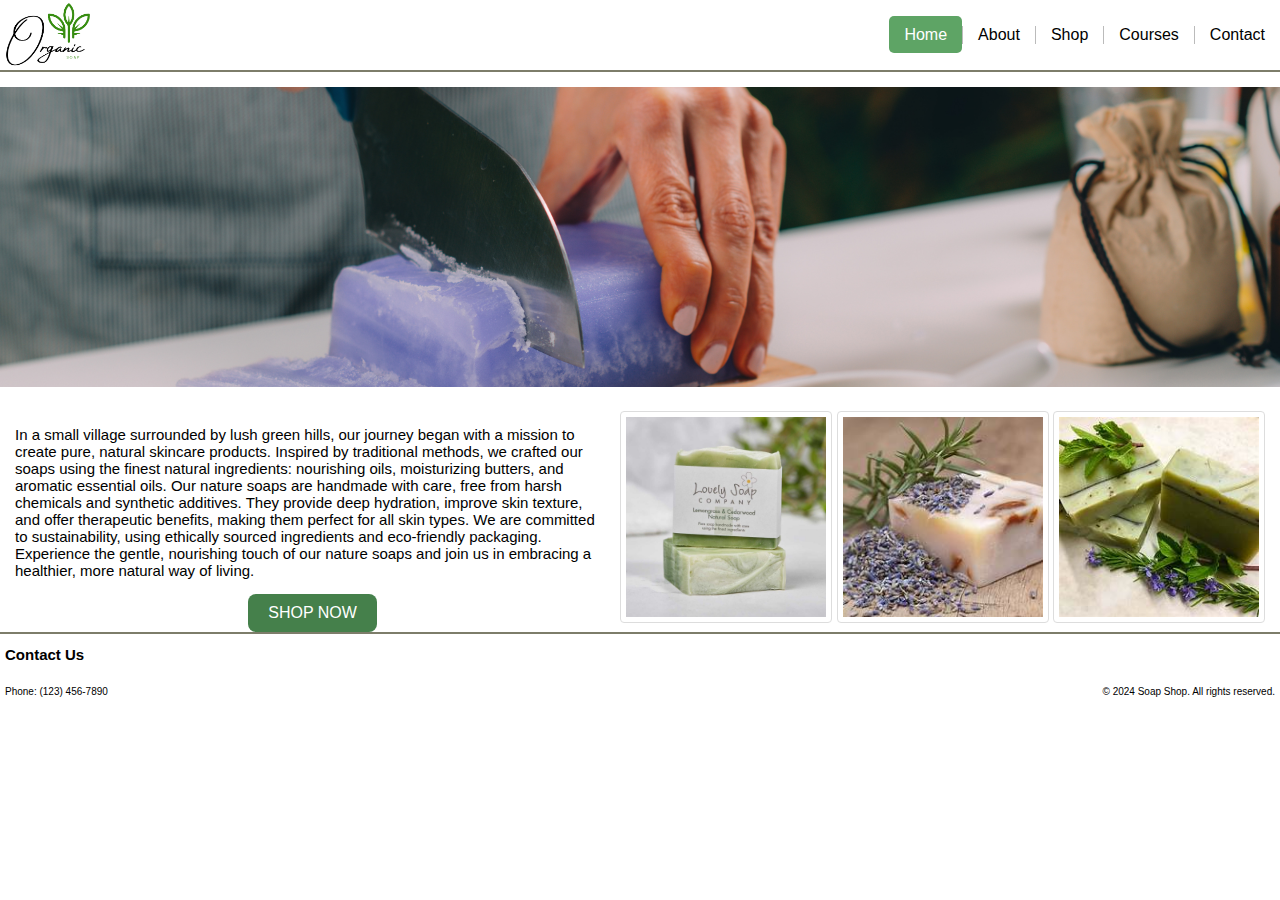
<file: index.html>
<!DOCTYPE html>
<html lang="en">
    <head>
        <meta charset="UTF-8">
        <title>Soap shop</title>
        <link rel="stylesheet"  href="styles.css">
    </head>
    <body>
        <header>
            <div class="logo"></div>
            <nav class="menu">
                <div id= "hamburger" class="hamburger">
                    <span></span>
                    <span></span>
                    <span></span>
                </div>
                <ul id="navLinks" class="navLinks">
                    <li ><a  class="active" href="index.html">Home</a></li>
                    <li><a href="About.html">About</a></li>
                    <li><a href="Shop.html">Shop</a></li>
                    <li><a href="Courses.html">Courses</a></li>
                    <li><a href="Contact.html">Contact</a></li>
                </ul>
            </nav>
        </header>
        <main>
            <section class="mainImage">
                <img src="images/mmain.png" alt="main image">
            </section>
            <div class="products">
                    <div >
                        <p>In a small village surrounded by lush green hills, our journey began with a mission to create pure, natural skincare products. Inspired by traditional methods, we crafted our soaps using the finest natural ingredients: nourishing oils, moisturizing butters, and aromatic essential oils.
    
                            Our nature soaps are handmade with care, free from harsh chemicals and synthetic additives. They provide deep hydration, improve skin texture, and offer therapeutic benefits, making them perfect for all skin types. We are committed to sustainability, using ethically sourced ingredients and eco-friendly packaging.
                            
                            Experience the gentle, nourishing touch of our nature soaps and join us in embracing a healthier, more natural way of living.</p>
                        <a href="shop.html" style="text-decoration: none;">
                          <button> SHOP NOW </button>
                        </a>
                    </div>
                    <div>
                        <img src="images/2.jpg" alt="soap bild">
                        <img src="images/3.jpg" alt="soap bild">
                        <img src="images/4.jpg" alt="soap bild">
                   </div>
            </div>
        </main>
        <footer>
            <div>
                <h2 style="margin-left: 5px;">Contact Us</h2>
            </div>
            <div class="footer-contact">
                <p>Phone: (123) 456-7890</p>
                <p>&copy; 2024 Soap Shop. All rights reserved.</p>
            </div>
        </footer>
        <script  src="script.js"></script>
    </body>
</html>
</file>
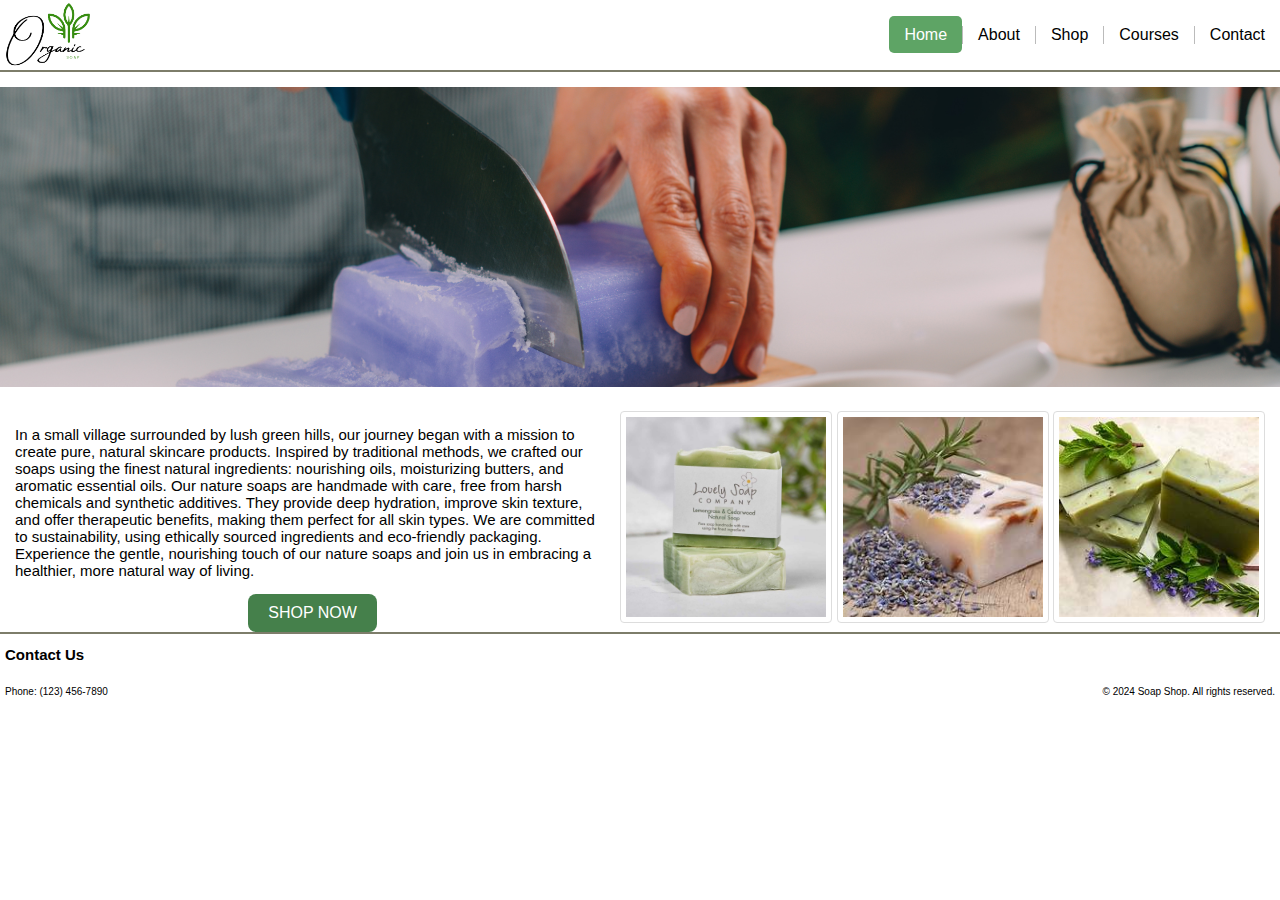
<file: Index/index.html>
<!DOCTYPE html>
<html lang="en">
    <head>
        <meta charset="UTF-8">
        <title>Soap shop</title>
        <link rel="stylesheet"  href="styles.css">
    </head>
    <body>
        <header>
            <!-- Logotyp som fungerar som länk till startsidan -->
            <a href="../index/index.html">
                <div class="logo"></div>
            </a>
            <nav class="menu">
                <div id= "hamburger" class="hamburger">
                    <span></span>
                    <span></span>
                    <span></span>
                </div>
                <ul id="navLinks" class="navLinks">
                    <!-- Aktiv flik för startsidan -->
                    <li ><a  class="active" href="index.html">Home</a></li>
                    <li><a href="../About/About.html">About</a></li>
                    <li><a href="../Shop/Shop.html">Shop</a></li>
                    <li><a href="../Courses/Courses.html">Courses</a></li>
                    <li><a href="../Contact/Contact.html">Contact</a></li>
                </ul>
            </nav>
        </header>
        <main>
            <section class="mainImage">
                <img src="../images/mmain.png" alt="main image">
            </section>
            <div class="products">
                    <div >
                        <p>In a small village surrounded by lush green hills, our journey began with a mission to create pure, natural skincare products. Inspired by traditional methods, we crafted our soaps using the finest natural ingredients: nourishing oils, moisturizing butters, and aromatic essential oils.
    
                            Our nature soaps are handmade with care, free from harsh chemicals and synthetic additives. They provide deep hydration, improve skin texture, and offer therapeutic benefits, making them perfect for all skin types. We are committed to sustainability, using ethically sourced ingredients and eco-friendly packaging.
                            
                            Experience the gentle, nourishing touch of our nature soaps and join us in embracing a healthier, more natural way of living.</p>
                        <a href="../Shop/shop.html" style="text-decoration: none;">
                            <!-- Knapp för att gå till "Shop" sidan -->
                          <button> SHOP NOW </button>
                        </a>
                    </div>
                    <div>
                        <!-- Bilder på produkter (exempelvis tvålar) -->
                        <img src="../images/2.jpg" alt="soap bild">
                        <img src="../images/3.jpg" alt="soap bild">
                        <img src="../images/4.jpg" alt="soap bild">
                   </div>
            </div>
        </main>
        <footer>
            <div>
                <h2 style="margin-left: 5px;">Contact Us</h2>
            </div>
            <div class="footer-contact">
                <p>Phone: (123) 456-7890</p>
                <p>&copy; 2024 Soap Shop. All rights reserved.</p>
            </div>
        </footer>
        <script  src="script.js"></script>
    </body>
</html>
</file>
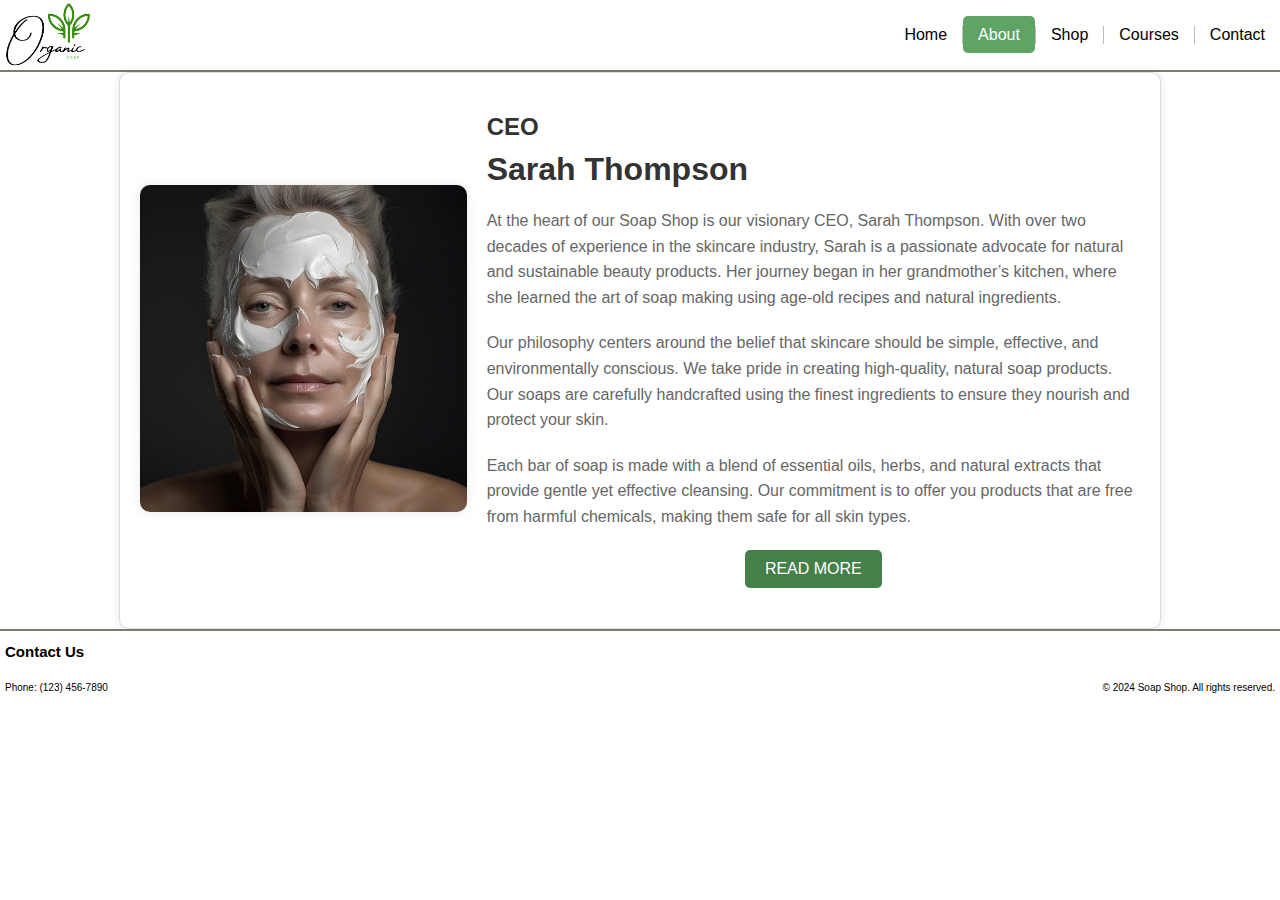
<file: about.html>
<!DOCTYPE html>
<html lang="en">
    <head>
        <meta charset="UTF-8">
        <title>Soap shop</title>
        <link rel="stylesheet"  href="styles.css">
        <link rel="stylesheet" href="about.css">
    </head>
    <body>
        <header>
            <div class="logo"></div>
            <nav class="menu">
                <div id= "hamburger" class="hamburger">
                    <span></span>
                    <span></span>
                    <span></span>
                </div>
                <ul id="navLinks" class="navLinks">
                    <li ><a href="index.html">Home</a></li>
                    <li><a href="About.html" class="active">About</a></li>
                    <li><a href="Shop.html">Shop</a></li>
                    <li><a href="Courses.html">Courses</a></li>
                    <li><a href="Contact.html">Contact</a></li>
                </ul>
            </nav>
        </header>
        <body>
            
                <section  class="about-container">
                    <div class="about-image">
                        <img src="images/about.jpg" alt="Soap">
                    </div>
                    <div class="about-content">
                        <h2>CEO</h2>
                        <h1>Sarah Thompson</h1>
                        <p>At the heart of our Soap Shop is our visionary CEO, Sarah Thompson. With over two decades of experience in the skincare industry, Sarah is a passionate advocate for natural and sustainable beauty products. Her journey began in her grandmother’s kitchen, where she learned the art of soap making using age-old recipes and natural ingredients.</p>
                        <p> Our philosophy centers around the belief that skincare should be simple, effective, and environmentally conscious. We take pride in creating high-quality, natural soap products. Our soaps are carefully handcrafted using the finest ingredients to ensure they nourish and protect your skin.</p>
                        <p>Each bar of soap is made with a blend of essential oils, herbs, and natural extracts that provide gentle yet effective cleansing. Our commitment is to offer you products that are free from harmful chemicals, making them safe for all skin types.</p>
                        
                        <div id="more-info" style="display:none;">
                            <p>Our soaps are created with love and attention to detail. We believe in sustainability and using eco-friendly practices in all our processes. Try our soaps today and experience the difference of natural skincare!</p>
                        </div>
                        <button class="read-more" onclick="showMoreInfo()">READ MORE</button>
                    </div>
                
                </section>
        <footer>
            <div>
                <h2 style="margin-left: 5px;">Contact Us</h2>
            </div>
            <div class="footer-contact">
                <p>Phone: (123) 456-7890</p>
                <p>&copy; 2024 Soap Shop. All rights reserved.</p>
            </div>
        </footer>
        <script  src="script.js"></script>
        <script  src="about.js"></script>
    </body>
</html>
</file>
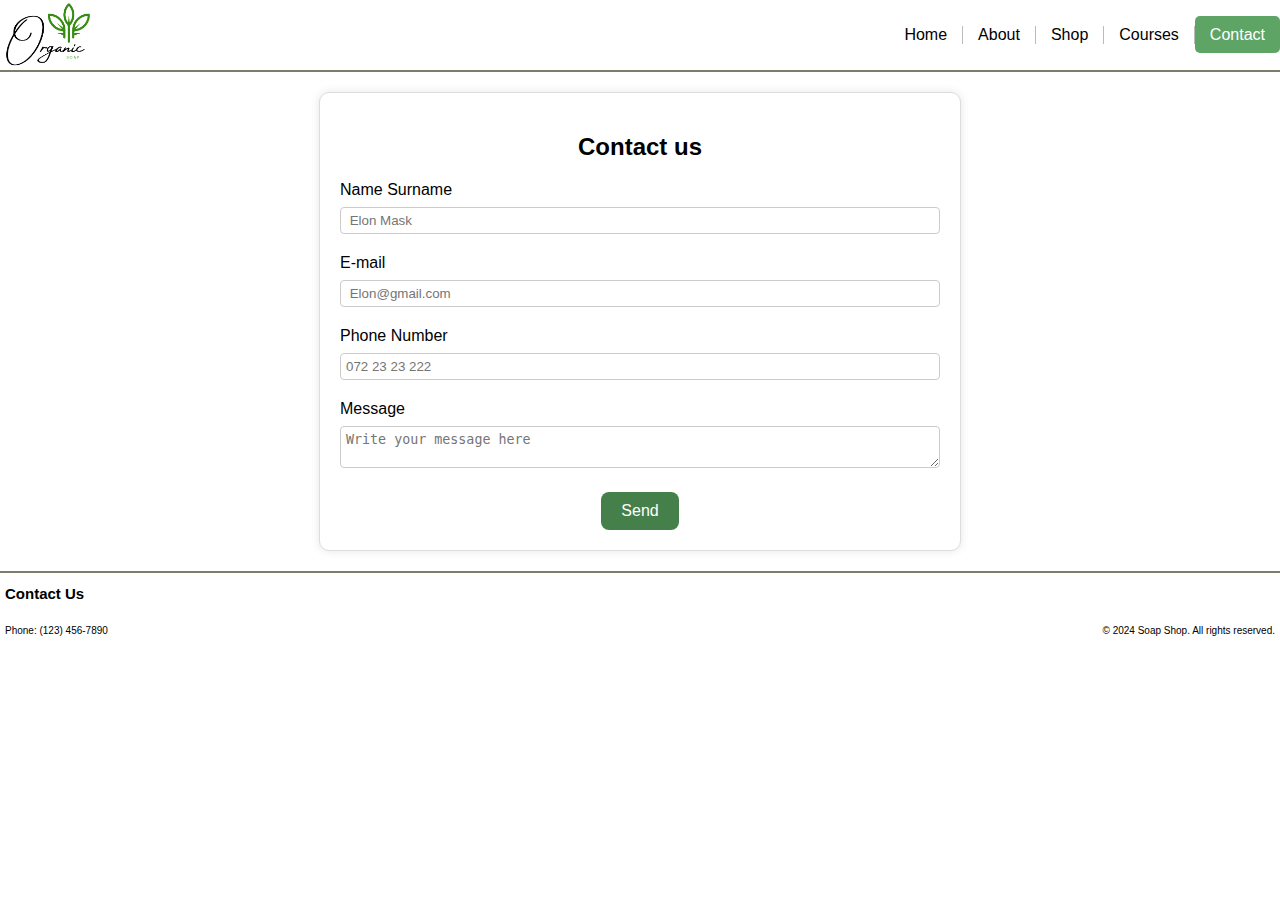
<file: contact.html>
<!DOCTYPE html>
<html lang="en">
    <head>
        <meta charset="UTF-8">
        <title>Soap shop</title>
        <link rel="stylesheet"  href="styles.css">
    </head>
    <body>
        <header>
            <div class="logo"></div>
            <nav class="menu">
                <div id= "hamburger" class="hamburger">
                    <span></span>
                    <span></span>
                    <span></span>
                </div>
                <ul id="navLinks" class="navLinks">
                    <li ><a   href="index.html">Home</a></li>
                    <li><a href="About.html">About</a></li>
                    <li><a href="Shop.html">Shop</a></li>
                    <li><a href="Courses.html">Courses</a></li>
                    <li><a href="Contact.html" class="active">Contact</a></li>
                </ul>
            </nav>
        </header>
        <body>
            <section class="contact-form">
                <h2>Contact us</h2>
                <form class="contactForm">
                    <label for="name">Name Surname</label>
                    <input id="name" name="name" type="text" placeholder=" Elon Mask" required>
                    <label for="email">E-mail</label>
                    <input id="email" name="mail" type="email" placeholder=" Elon@gmail.com" required>
                    <label for="phone">Phone Number</label>
                    <input id="phone" name="phone" type="tel" placeholder="072 23 23 222" required>
                    <label for="message">Message</label>
                    <textarea id="message" name="message"  placeholder="Write your message here" required></textarea>
                    <button type="submit">Send</button>
                </form>
            </section>
        </body>
        <footer>
            <div>
                <h2 style="margin-left: 5px;">Contact Us</h2>
            </div>
            <div class="footer-contact">
                <p>Phone: (123) 456-7890</p>
                <p>&copy; 2024 Soap Shop. All rights reserved.</p>
            </div>
        </footer>
        <script  src="script.js"></script>
        <script  src="contact.js"></script>
    </body>
</html>
</file>
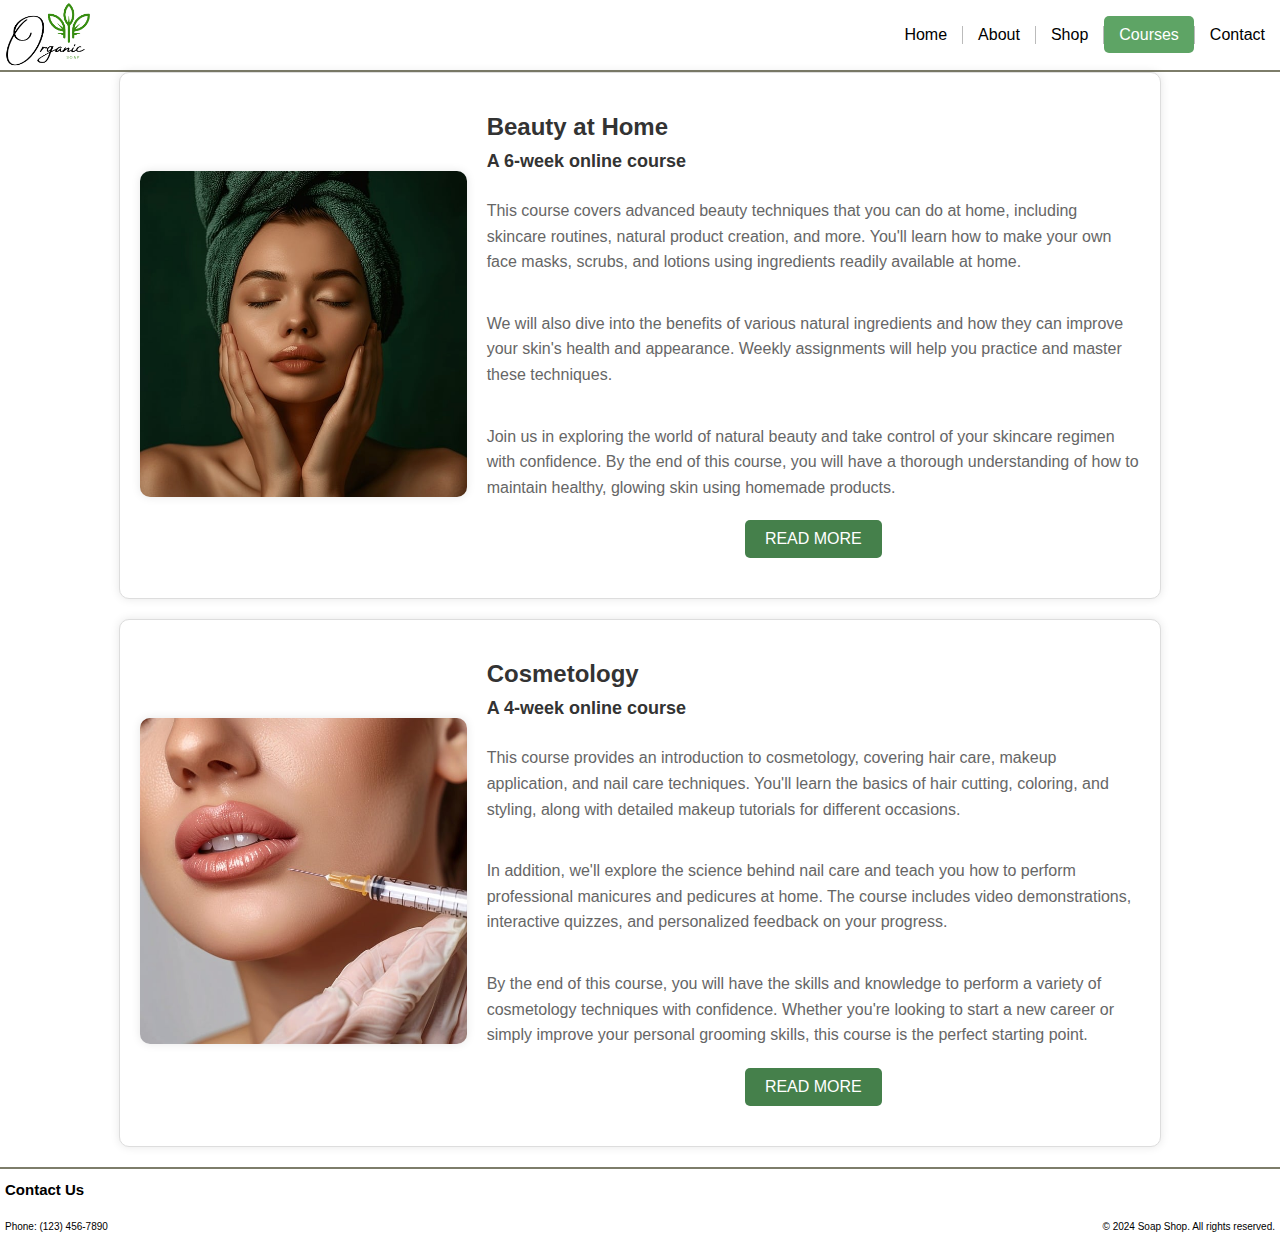
<file: Courses.html>
<!DOCTYPE html>
<html lang="en">
<head>
    <meta charset="UTF-8">
    <title>Courses - Soap Shop</title>
    <link rel="stylesheet" href="courses.css">
    <link rel="stylesheet" href="styles.css">
</head>
<body>
    <header>
        <div class="logo">
        </div>
        <nav class="menu">
            <div id="hamburger" class="hamburger">
                <span></span>
                <span></span>
                <span></span>
            </div>
            <ul id="navLinks" class="navLinks">
                <li><a href="index.html">Home</a></li>
                <li><a href="about.html">About</a></li>
                <li><a href="shop.html">Shop</a></li>
                <li><a class="active" href="courses.html">Courses</a></li>
                <li><a href="contact.html">Contact</a></li>
            </ul>
        </nav>
    </header>
    <main>
        <section class="course">
            <div class="course-container">
                <div class="course-image">
                    <img src="images/athome.png" alt="Beauty at Home">
                </div>
                <div class="course-content">
                    <h2>Beauty at Home</h2>
                    <h3>A 6-week online course</h3>
                    <p>This course covers advanced beauty techniques that you can do at home, including skincare routines, natural product creation, and more. You'll learn how to make your own face masks, scrubs, and lotions using ingredients readily available at home.</p>
                    <p>We will also dive into the benefits of various natural ingredients and how they can improve your skin's health and appearance. Weekly assignments will help you practice and master these techniques.</p>
                    <p>Join us in exploring the world of natural beauty and take control of your skincare regimen with confidence. By the end of this course, you will have a thorough understanding of how to maintain healthy, glowing skin using homemade products.</p>
                    <button class="read-more" onclick="showMoreInfo('more-info1'); hideButton(this);">READ MORE</button>
                    <div id="more-info1" class="more-info">
                    <p>Discover the secrets of natural beauty with our comprehensive online course. Learn how to create your own skincare products using natural ingredients available at home.</p>
                    </div>
                </div>
            </div>
        </section>
        <section class="course">
            <div class="course-container">
                <div class="course-image">
                    <img src="images/cosmo.jpg" alt="Cosmetology">
                </div>
                <div class="course-content">
                    <h2>Cosmetology</h2>
                    <h3>A 4-week online course</h3>
                    <p>This course provides an introduction to cosmetology, covering hair care, makeup application, and nail care techniques. You'll learn the basics of hair cutting, coloring, and styling, along with detailed makeup tutorials for different occasions.</p>
                    <p>In addition, we'll explore the science behind nail care and teach you how to perform professional manicures and pedicures at home. The course includes video demonstrations, interactive quizzes, and personalized feedback on your progress.</p>
                    <p>By the end of this course, you will have the skills and knowledge to perform a variety of cosmetology techniques with confidence. Whether you're looking to start a new career or simply improve your personal grooming skills, this course is the perfect starting point.</p>
                    <button class="read-more" onclick="showMoreInfo('more-info2'); hideButton(this);">READ MORE</button>
                    <div id="more-info2" class="more-info">
                    <p>Gain a solid foundation in cosmetology with our intensive online course. Perfect for beginners, this course covers essential techniques in skincare, makeup, and haircare.</p>
                        
                    </div>
                </div>
            </div>
        </section>
    </main>
    <footer>
        <div>
            <h2 style="margin-left: 5px;">Contact Us</h2>
        </div>
        <div class="footer-contact">
            <p>Phone: (123) 456-7890</p>
            <p>&copy; 2024 Soap Shop. All rights reserved.</p>
        </div>
    </footer>
    <script src="courses.js"></script>
</body>
</html>
</file>
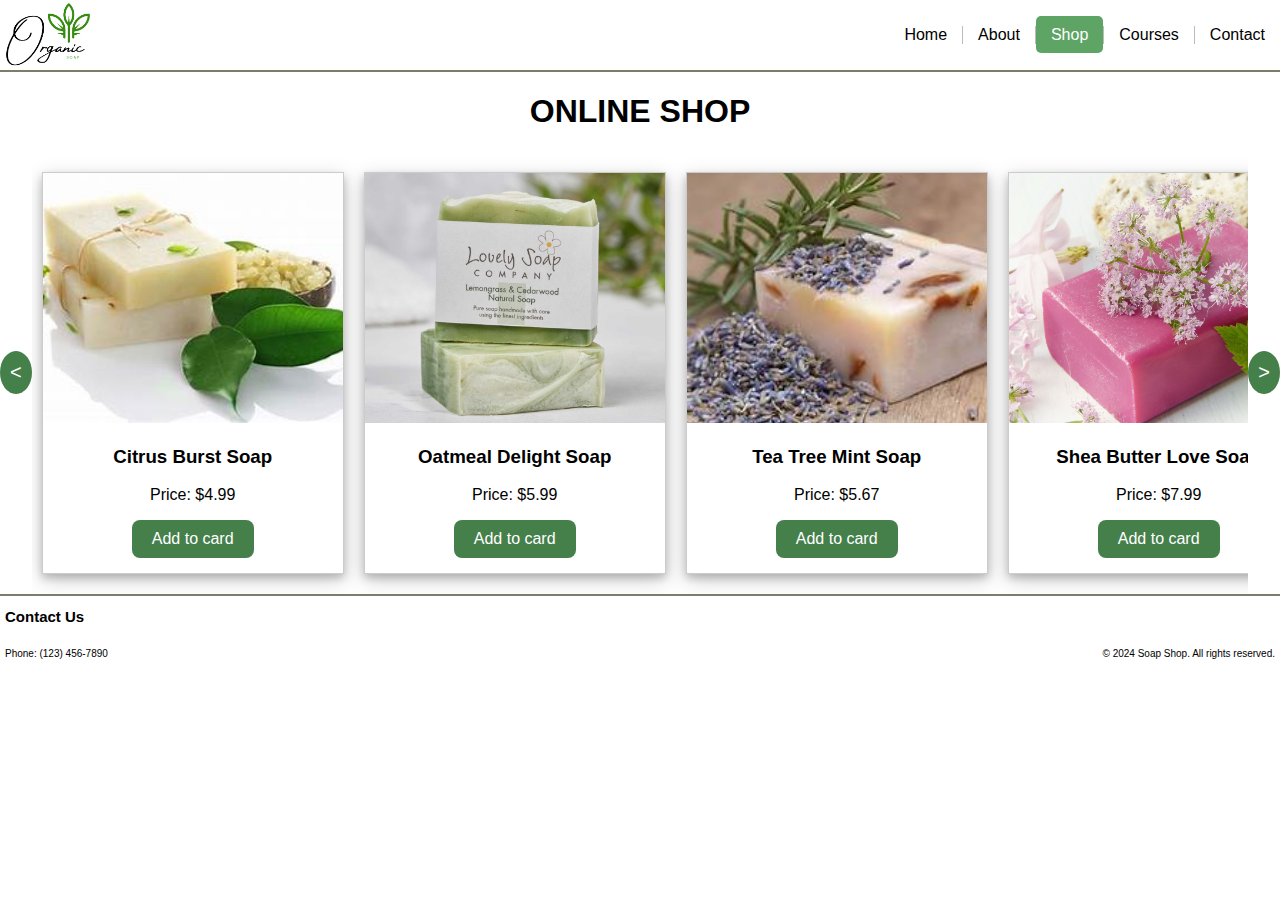
<file: shop.html>
<!DOCTYPE html>
<html lang="en">
    <head>
        <meta charset="UTF-8">
        <title>Soap shop</title>
        <link rel="stylesheet"  href="styles.css">
    </head>
    <body>
        <header>
            <div class="logo"></div>
            <nav class="menu">
                <div id= "hamburger" class="hamburger">
                    <span></span>
                    <span></span>
                    <span></span>
                </div>
                <ul id="navLinks" class="navLinks">
                    <li ><a   href="index.html">Home</a></li>
                    <li><a href="About.html">About</a></li>
                    <li><a href="Shop.html" class="active">Shop</a></li>
                    <li><a href="Courses.html">Courses</a></li>
                    <li><a href="Contact.html">Contact</a></li>
                </ul>
            </nav>
            
        </header>
        <section>
            <h1 style="text-align: center;">ONLINE SHOP</h1>
            <div class="galery-conteiner">
                <button class="arrow left-arrow" id="leftArrow">&lt;</button>
                <div class="gallery" id="gallery">
                    <div class="item">
                        <img src="images/1.jpg" alt="soap image">
                        <div>
                            <h3>  Citrus Burst Soap</h3>
                            <p>Price: $4.99</p>
                            <button class="addToCard">Add to card</button>
                        </div>
                    </div>
                    <div class="item">
                        <img src="images/2.jpg" alt="soap image">
                        <div>
                            <h3> Oatmeal Delight Soap</h3>
                            <p>Price: $5.99</p>
                            <button class="addToCard">Add to card</button>
                        </div>
                    </div>
                    <div class="item">
                        <img src="images/3.jpg" alt="soap image">
                        <div>
                            <h3> Tea Tree Mint Soap</h3>
                            <p>Price: $5.67</p>
                            <button class="addToCard">Add to card</button>
                        </div>
                    </div>
                    <div class="item">
                        <img src="images/5.png" alt="soap image">
                        <div>
                            <h3>  Shea Butter Love Soap</h3>
                            <p>Price: $7.99</p>
                            <button class="addToCard">Add to card</button>
                        </div>
                    </div>
                    <div class="item">
                        <img src="images/6.png" alt="soap image">
                        <div>
                            <h3> Coconut Dream Soap</h3>
                            <p>Price: $5.99</p>
                            <button class="addToCard">Add to card</button>
                        </div>
                    </div>
                    <div class="item">
                        <img src="images/7.png" alt="soap image">
                        <div>
                            <h3>  Charcoal Detox Soap</h3>
                            <p>Price: $3.99</p>
                            <button class="addToCard">Add to card</button>
                        </div>
                    </div>
                </div>
                <button class="arrow right-arrow" id="rightArrow">&gt;</button>
            </div>
        </section>
        <div id
        ="notification-container"></div>
        <footer>
            <div>
            <h2 style="margin-left: 5px;">Contact Us</h2>
            </div>
            <div class="footer-contact">
                <p>Phone: (123) 456-7890</p>
                <p>&copy; 2024 Soap Shop. All rights reserved.</p>
            </div>
        </footer>
        <script  src="script.js"></script>
        <script  src="shop.js"></script>
        <script  src="contact.js"></script>
    </body>
</html>
</file>
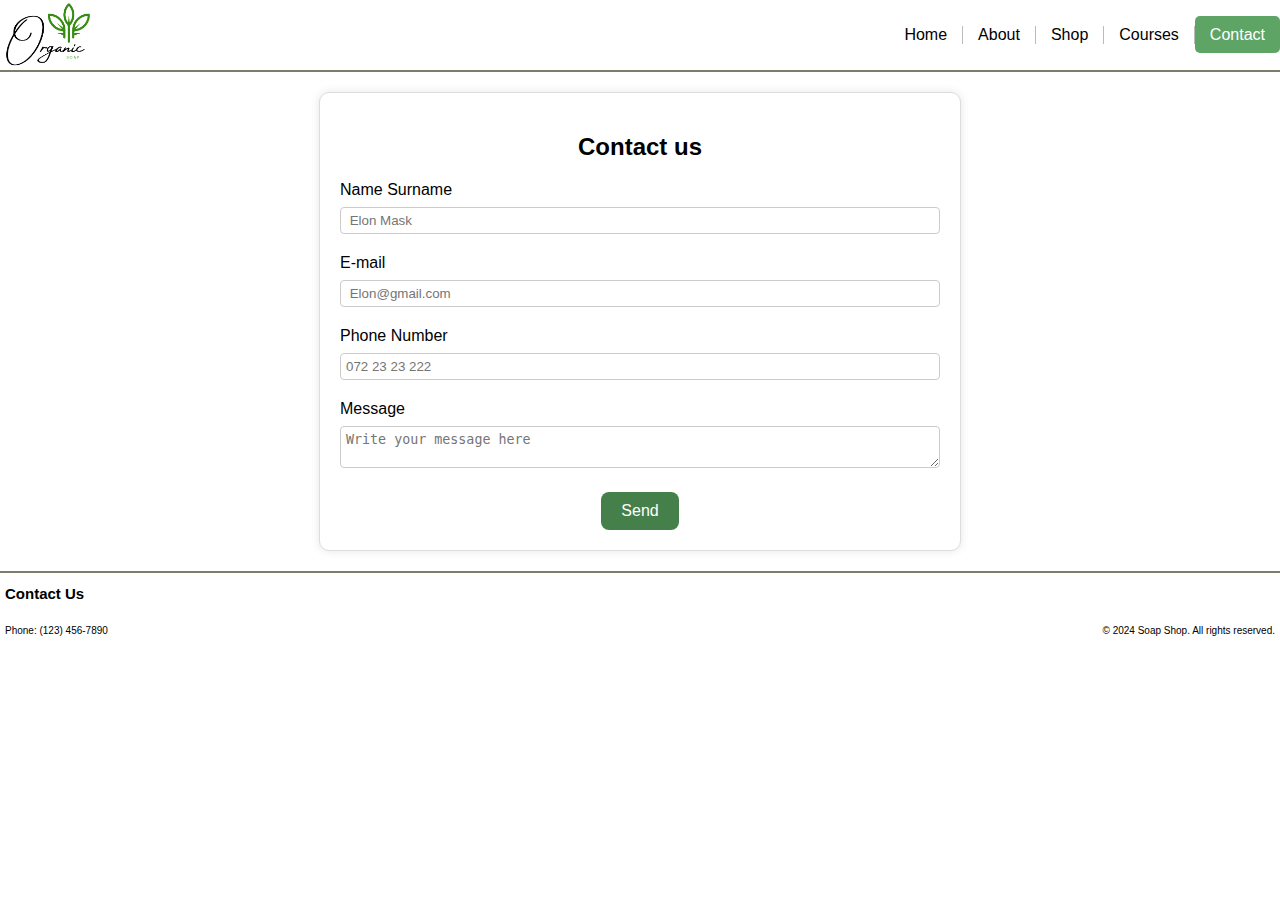
<file: Contact/contact.html>
<!DOCTYPE html>
<html lang="en">
    <head>
        <meta charset="UTF-8">
        <title>Soap shop</title>
        <link rel="stylesheet"  href="../Index/styles.css">
    </head>
    <body>
        <header>
            <!-- Logo som länkar till startsidan -->
            <a href="../index/index.html">
                <div class="logo"></div>
            </a>
            <!-- Navigationsmeny -->
            <nav class="menu">
                <!-- Hamburger meny för mobila enheter -->
                <div id= "hamburger" class="hamburger">
                    <span></span>
                    <span></span>
                    <span></span>
                </div>
                <!-- Navigationslänkar -->
                <ul id="navLinks" class="navLinks">
                    <li ><a   href="../Index/index.html">Home</a></li>
                    <li><a href="../About/About.html">About</a></li>
                    <li><a href="../Shop/Shop.html">Shop</a></li>
                    <li><a href="../Courses/Courses.html">Courses</a></li>
                    <li><a href="contact.html" class="active">Contact</a></li>
                </ul>
            </nav>
        </header>
        <body>
             <!-- Huvudinnehåll sektionen -->
            <section class="contact-form">
                <h2>Contact us</h2>
                <form class="contactForm">
                    <label for="name">Name Surname</label>
                    <input id="name" name="name" type="text" placeholder=" Elon Mask" required>
                    <label for="email">E-mail</label>
                    <input id="email" name="mail" type="email" placeholder=" Elon@gmail.com" required>
                    <label for="phone">Phone Number</label>
                    <input id="phone" name="phone" type="tel" placeholder="072 23 23 222" required>
                    <label for="message">Message</label>
                    <textarea id="message" name="message"  placeholder="Write your message here" required></textarea>
                    <button type="submit">Send</button>
                </form>
            </section>
        </body>
        <!-- Footer sektionen -->
        <footer>
            <div>
                <h2 style="margin-left: 5px;">Contact Us</h2>
            </div>
            <div class="footer-contact">
                <p>Phone: (123) 456-7890</p>
                <p>&copy; 2024 Soap Shop. All rights reserved.</p>
            </div>
        </footer>
        <script  src="../Index/script.js"></script>
        <script  src="contact.js"></script>
    </body>
</html>
</file>
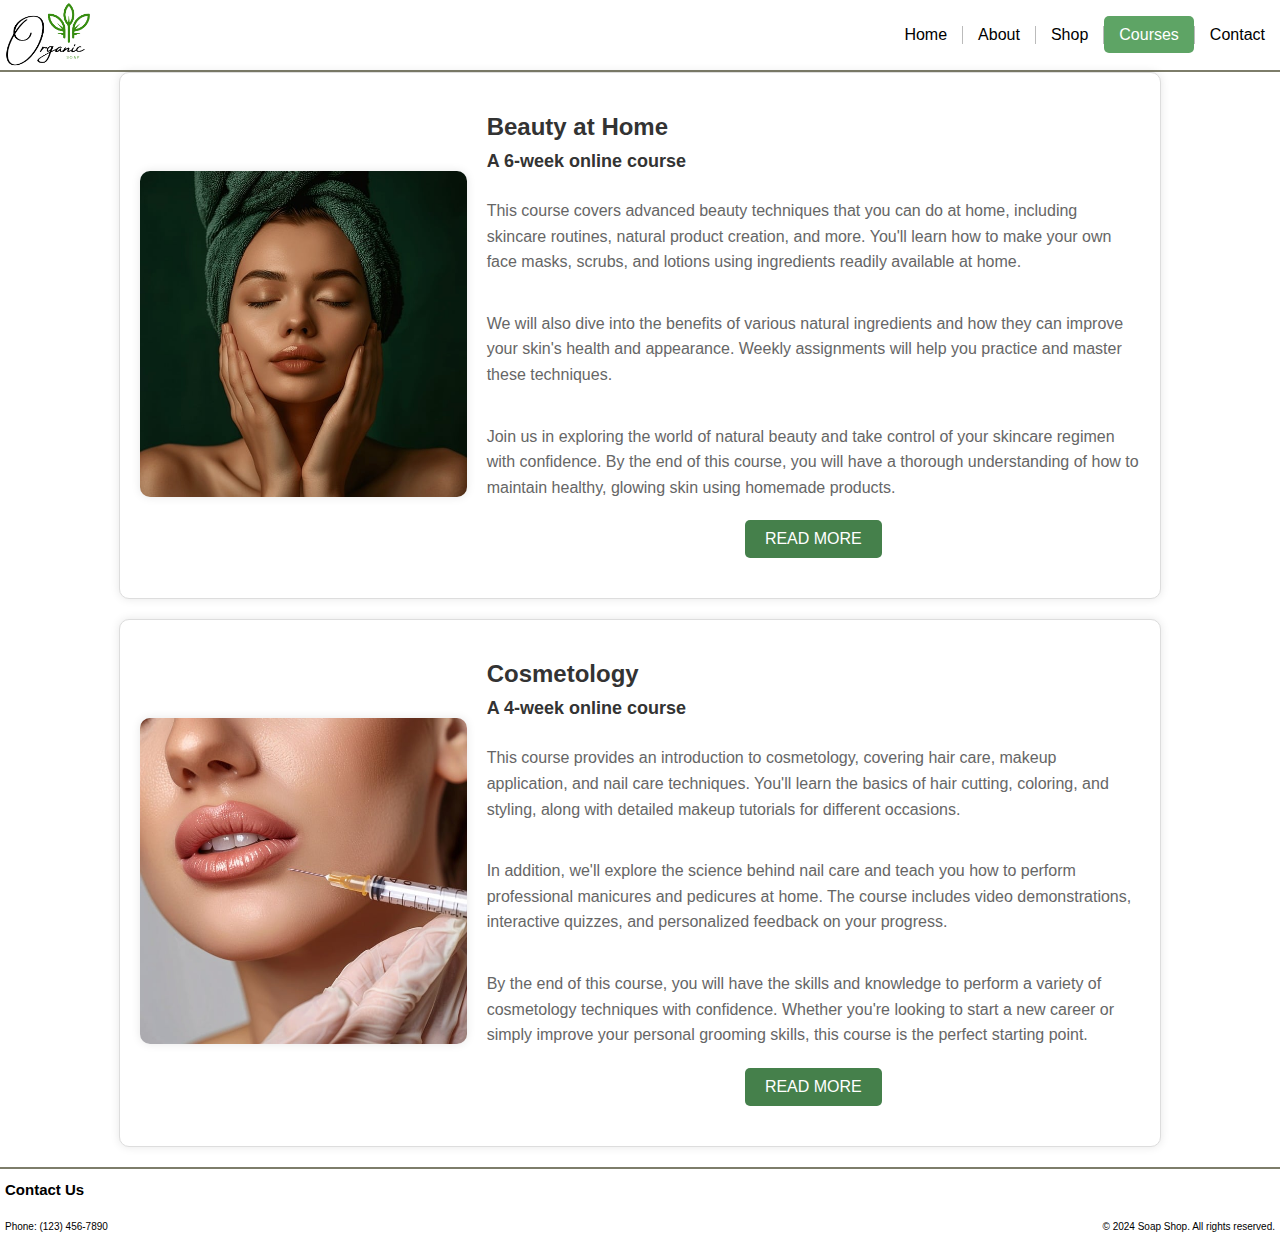
<file: Courses/Courses.html>
<!DOCTYPE html>
<html lang="en">
<head>
    <meta charset="UTF-8">
    <title>Courses - Soap Shop</title>
    <link rel="stylesheet" href="courses.css">
    <link rel="stylesheet" href="../Index/styles.css">
</head>
<body>
    <!-- Logotyp som länkar till startsidan -->
    <header>
        <a href="../index/index.html">
            <div class="logo"></div>
        </a>
         <!-- Navigationsmeny -->
        <nav class="menu">
            <!-- Hamburger-meny för mobil vy -->
            <div id="hamburger" class="hamburger">
                <span></span>
                <span></span>
                <span></span>
            </div>
            <!-- Länklista för navigering -->
            <ul id="navLinks" class="navLinks">
                <li><a href="../Index/index.html">Home</a></li>
                <li><a href="../About/about.html">About</a></li>
                <li><a href="../Shop/shop.html">Shop</a></li>
                <li><a class="active" href="courses.html">Courses</a></li>
                <li><a href="../Contact/contact.html">Contact</a></li>
            </ul>
        </nav>
    </header>
    <main>
         <!-- Sektion för kursinformation -->
        <section class="course">
            <div class="course-container">
                <div class="course-image">
                    <img src="../images/athome.png" alt="Beauty at Home">
                </div>
                <div class="course-content">
                    <h2>Beauty at Home</h2>
                    <h3>A 6-week online course</h3>
                    <p>This course covers advanced beauty techniques that you can do at home, including skincare routines, natural product creation, and more. You'll learn how to make your own face masks, scrubs, and lotions using ingredients readily available at home.</p>
                    <p>We will also dive into the benefits of various natural ingredients and how they can improve your skin's health and appearance. Weekly assignments will help you practice and master these techniques.</p>
                    <p>Join us in exploring the world of natural beauty and take control of your skincare regimen with confidence. By the end of this course, you will have a thorough understanding of how to maintain healthy, glowing skin using homemade products.</p>
                    <!-- Knapp för att visa mer information -->
                     <button class="read-more" onclick="showMoreInfo('more-info1'); hideButton(this);">READ MORE</button>
                    <!-- Dold sektion med ytterligare information -->
                    <div id="more-info1" class="more-info">
                    <p>Discover the secrets of natural beauty with our comprehensive online course. Learn how to create your own skincare products using natural ingredients available at home.</p>
                    </div>
                </div>
            </div>
        </section>
        <!-- Sektion för nästa kurs -->
        <section class="course">
            <div class="course-container">
                <div class="course-image">
                    <img src="../images/cosmo.jpg" alt="Cosmetology">
                </div>
                <div class="course-content">
                    <h2>Cosmetology</h2>
                    <h3>A 4-week online course</h3>
                    <p>This course provides an introduction to cosmetology, covering hair care, makeup application, and nail care techniques. You'll learn the basics of hair cutting, coloring, and styling, along with detailed makeup tutorials for different occasions.</p>
                    <p>In addition, we'll explore the science behind nail care and teach you how to perform professional manicures and pedicures at home. The course includes video demonstrations, interactive quizzes, and personalized feedback on your progress.</p>
                    <p>By the end of this course, you will have the skills and knowledge to perform a variety of cosmetology techniques with confidence. Whether you're looking to start a new career or simply improve your personal grooming skills, this course is the perfect starting point.</p>
                    <button class="read-more" onclick="showMoreInfo('more-info2'); hideButton(this);">READ MORE</button>
                    <div id="more-info2" class="more-info">
                    <p>Gain a solid foundation in cosmetology with our intensive online course. Perfect for beginners, this course covers essential techniques in skincare, makeup, and haircare.</p>
                        
                    </div>
                </div>
            </div>
        </section>
    </main>
    <!-- Kontaktinformation i sidfoten -->
    <footer>
        <div>
            <h2 style="margin-left: 5px;">Contact Us</h2>
        </div>
        <div class="footer-contact">
            <p>Phone: (123) 456-7890</p>
            <p>&copy; 2024 Soap Shop. All rights reserved.</p>
        </div>
    </footer>
    <script src="courses.js"></script>
    <script src="../Index/script.js"></script>
</body>
</html>
</file>
<file: styles.css>
:root{
    --hover: rgb(136, 181, 133);
    --button: #45804b;

}

body {
    margin:0;
    font-family: Arial, sans-serif;
} 
header{
    display:flex;
    justify-content: space-between;
    background-color:white;
    color: #5f5f52;
    align-items: center;
    border-bottom:#7d7d6a solid 2px ;
}

.logo {
    width: 100px; 
    height: 70px; 
    background-image: url('images/2.png'); 
    background-size: cover; 
    background-repeat: no-repeat;
    background-position: center;   
}

.menu{
    position: relative;
    
}

.navLinks{
    list-style: none;
    display: flex;
    margin: 0;
    padding:0;
}
li {
    border-right: 1px solid #bbb;
  }
  
li:last-child {
    border-right: none;
  }


.navLinks a{
    color: black;
    text-decoration: none;
    padding:10px 15px

}
.navLinks a.active{   
    background-color: #5ea465; 
    border-radius: 5px;
    color: white;
}

.navLinks a:hover:not(.active){
    color: #417d47;
    font-size: 17px;
    
}

.products{
    display: grid;
    grid-template-columns:auto auto ;
    gap:10px;
    margin-top: 20px;
    margin-left: 15px;
    margin-right: 15px;
}
.products img{
    border: 1px solid #ddd;
    border-radius: 4px ;
    padding: 5px;
    width: 200px;
    height: 200px;
    object-fit: cover;

}
.products p{
    font-size: 15px;
    width: 100%;
    font-family: 'Roboto', sans-serif;
}

.mainImage img{
    width: 100%;
    height: 300px;
    object-fit: cover;
    margin-top: 15px;
    
}
button {
    background-color:var(--button);
    color: white;
    border: none;
    padding: 10px 20px;
    cursor: pointer;
    border-radius: 8px;
    font-size: 16px;
    transition: background-color 0.3s ease;
    place-items:center;
}

/* Hover effect */
button:hover {
    background-color:var(--hover);
}

.hamburger {
    display: none;
    flex-direction: column;
    cursor: pointer;
    padding: 5px;
    position: absolute;
    top: 50%;
    right: 20px;
    transform: translateY(-50%);
}

.hamburger span {
    display: block;
    width: 25px;
    height: 3px;
    background-color: #333;
    margin: 5px 0;
    transition: transform 0.3s ease;
}

/* Media query for responsive design */
@media (max-width: 768px) {
    .hamburger {
        display: flex;
    }

    .navLinks {
        display: none;
        position: fixed;
        top:25%;
        left: 75%;
        transform: translate(-50%, -50%);
        background-color: #f2f2f2;
        width: 50%;
        padding: 20px;
        box-shadow: 0 2px 5px rgba(0, 0, 0, 0.1);
        z-index: 1;
        flex-direction: column;
        align-items: center;
        opacity: 90%;
    }

    .navLinks.active {
        display: flex;  
    }

    .navLinks li {
        margin: 10px 0;
    
    }

    
}
.contact-form{
    max-width: 600px;
   
    border-radius: 5px;
    margin: 20px auto;
    padding: 20px;

    background-color: #fff;
    border: 1px solid #ddd;
    box-shadow: 0 0 10px rgba(0, 0, 0, 0.1);
    border-radius: 10px;
    
   

}
.contact-form h2{
    text-align: center;
}
.contact-form label{
    display: block;
    margin-bottom: 8px;
}
.contact-form textarea,
.contact-form input {
    width: 100%;
    padding: 5px;
    margin-bottom: 20px;
    border: 1px solid #ccc;
    border-radius: 4px;
    box-sizing: border-box
}

.contact-form input:focus {
    border: 2px solid #495c4f;
    
  }
 button {

    margin: auto;
    display: block;

} 
/* shop styles */



footer{
    background-color:white;
    font-size: 10px;
    border-top:#7d7d6a solid 2px ;
    clear: left;
    
}
.footer-contact{
    display: flex;
    justify-content: space-between;
    margin: 5px;
    
}

.galery-conteiner {
    position: relative;
    width: 100%;
    overflow: hidden;
    display: flex;
    align-items: center;
}

.gallery {
    display: flex;
    transition: transform 0.3s ease;
    overflow: hidden; 
    width: auto;
}

.arrow {
    background-color: var(--button);
    color: white;
    font-size: 20px;
    border: none;
    padding: 10px;
    cursor: pointer;
    border-radius: 50%;
    z-index: 1;
}

.left-arrow {
    left: 10px;
}

.right-arrow {
    right: 10px;
} 
.item {
    margin: 20px 10px;
    text-align: center;
    border: 1px solid #ccc;
    width: 300px;
    height: 400px;
    float: left;
    flex: 0 0 auto;
    box-shadow: 0 4px 8px 0 rgba(0, 0, 0, 0.2), 0 6px 20px 0 rgba(0, 0, 0, 0.19);
    
}
.item:hover{
    border: 1px solid #777;
  }
.item img {
    width: 100%;
    height: 250px;
    object-fit: cover;
}
.notification-container{
    position: fixed;
    top: 10px;
    right: 10px;
    width: auto;
    z-index: 1000;
}
.notification{
    background-color: #45804b;
    color: white;
    padding: 10px 20px;
    margin: 5px 0;
    border-radius: 5px;
}

@media (max-width: 768px) {
    .contact-form {
        width: 90%;
        padding: 10px;
    }

    .contact-form label {
        font-size: 0.9rem;
    }

    .contact-form textarea,
    .contact-form input {
        font-size: 0.9rem;
        padding: 10px;
    }

    .contact-form button {
        width: 100%;
        padding: 10px;
        font-size: 1rem;
    }
}
@media (max-width:768px){
    .gallery{
        flex-direction: column;
    }
    .item{
            width:80%;
            align-items:center;
            margin: 20px auto;
            
           
        }
    .arrow,
    .left-arrow,
    .right-arrow{
        display: none;
    }
}
@media(max-width:768px){
    button{
        width: 100%;
        margin-bottom: 20px;
    .products{
            grid-template-columns: 1fr;
        }

    }
}
</file>
<file: Index/styles.css>
/* Variabler för färger */
:root{
    --hover: rgb(136, 181, 133);
    --button: #45804b;

}
/* Grundläggande stildirektiv för hela sidan */
body {
    margin:0;
    font-family: Arial, sans-serif;
} 
header{
    display:flex;
    justify-content: space-between;
    background-color:white;
    color: #5f5f52;
    align-items: center;
    border-bottom:#7d7d6a solid 2px ;
}

.logo {
    width: 100px; 
    height: 70px; 
    background-image: url('../images/2.png'); 
    background-size: cover; 
    background-repeat: no-repeat;
    background-position: center;   
}

.menu{
    position: relative;
    
}

.navLinks{
    list-style: none;
    display: flex;
    margin: 0;
    padding:0;
}
li {
    border-right: 1px solid #bbb;
  }
  
li:last-child {
    border-right: none;
  }


.navLinks a{
    color: black;
    text-decoration: none;
    padding:10px 15px

}
.navLinks a.active{   
    background-color: #5ea465; 
    border-radius: 5px;
    color: white;
}

.navLinks a:hover:not(.active){
    color: #417d47;
    font-size: 17px;
    
}

.products{
    display: grid;
    grid-template-columns:auto auto ;
    gap:10px;
    margin-top: 20px;
    margin-left: 15px;
    margin-right: 15px;
}
.products img{
    border: 1px solid #ddd;
    border-radius: 4px ;
    padding: 5px;
    width: 200px;
    height: 200px;
    object-fit: cover;

}
.products p{
    font-size: 15px;
    width: 100%;
    font-family: 'Roboto', sans-serif;
}

.mainImage img{
    width: 100%;
    height: 300px;
    object-fit: cover;
    margin-top: 15px;
    
}
button {
    background-color:var(--button);
    color: white;
    border: none;
    padding: 10px 20px;
    cursor: pointer;
    border-radius: 8px;
    font-size: 16px;
    place-items:center;
}

/* Hover effect */
button:hover {
    background-color:var(--hover);
}

.hamburger {
    display: none;
    flex-direction: column;
    cursor: pointer;
    padding: 5px;
    position: absolute;
    top: 50%;
    right: 20px;
    transform: translateY(-50%);
}

.hamburger span {
    display: block;
    width: 25px;
    height: 3px;
    background-color: #333;
    margin: 5px 0;
    transition: transform 0.3s ease;
}

/* Media query for responsive design */
@media (max-width: 768px) {
    .hamburger {
        display: flex;
    }

    .navLinks {
        display: none;
        position: fixed;
        top:25%;
        left: 75%;
        transform: translate(-50%, -50%);
        background-color: #f2f2f2;
        width: 50%;
        padding: 20px;
        box-shadow: 0 2px 5px rgba(0, 0, 0, 0.1);
        z-index: 1;
        flex-direction: column;
        align-items: center;
        opacity: 90%;
    }

    .navLinks.active {
        display: flex;  
    }

    .navLinks li {
        margin: 10px 0;
    
    }

    
}
.contact-form{
    max-width: 600px;
   
    border-radius: 5px;
    margin: 20px auto;
    padding: 20px;

    background-color: #fff;
    border: 1px solid #ddd;
    box-shadow: 0 0 10px rgba(0, 0, 0, 0.1);
    border-radius: 10px;
    
   

}
.contact-form h2{
    text-align: center;
}
.contact-form label{
    display: block;
    margin-bottom: 8px;
}
.contact-form textarea,
.contact-form input {
    width: 100%;
    padding: 5px;
    margin-bottom: 20px;
    border: 1px solid #ccc;
    border-radius: 4px;
    box-sizing: border-box
}

.contact-form input:focus {
    border: 2px solid #495c4f;
    
  }
 button {

    margin: auto;
    display: block;

} 
/* shop styles */



footer{
    background-color:white;
    font-size: 10px;
    border-top:#7d7d6a solid 2px ;
    clear: left;
    
}
.footer-contact{
    display: flex;
    justify-content: space-between;
    margin: 5px;
    
}

.galery-conteiner {
    position: relative;
    width: 100%;
    overflow: hidden;
    display: flex;
    align-items: center;
}

.gallery {
    display: flex;
    transition: transform 0.3s ease;
    overflow: hidden; 
    width: auto;
}

.arrow {
    background-color: var(--button);
    color: white;
    font-size: 20px;
    border: none;
    padding: 10px;
    cursor: pointer;
    border-radius: 50%;
    z-index: 1;
}

.left-arrow {
    left: 10px;
}

.right-arrow {
    right: 10px;
} 
.item {
    margin: 20px 10px;
    text-align: center;
    border: 1px solid #ccc;
    width: 300px;
    height: 400px;
    float: left;
    flex: 0 0 auto;
    box-shadow: 0 4px 8px 0 rgba(0, 0, 0, 0.2), 0 6px 20px 0 rgba(0, 0, 0, 0.19);
    
}
.item:hover{
    border: 1px solid #777;
  }
.item img {
    width: 100%;
    height: 250px;
    object-fit: cover;
}
.notification-container{
    position: fixed;
    top: 10px;
    right: 10px;
    width: auto;
    z-index: 1000;
}
.notification{
    background-color: #45804b;
    color: white;
    padding: 10px 20px;
    margin: 5px 0;
    border-radius: 5px;
}

@media (max-width: 768px) {
    .contact-form {
        width: 90%;
        padding: 10px;
    }

    .contact-form label {
        font-size: 0.9rem;
    }

    .contact-form textarea,
    .contact-form input {
        font-size: 0.9rem;
        padding: 10px;
    }

    .contact-form button {
        width: 100%;
        padding: 10px;
        font-size: 1rem;
    }
}
@media (max-width:768px){
    .gallery{
        flex-direction: column;
    }
    .item{
            width:80%;
            align-items:center;
            margin: 20px auto;
            
           
        }
    .arrow,
    .left-arrow,
    .right-arrow{
        display: none;
    }
}
@media(max-width:768px){
    button{
        width: 100%;
        margin-bottom: 20px;
    .products{
            grid-template-columns: 1fr;
        }

    }
}
</file>
<file: about.css>
.about-container {
    display: flex;
    align-items: center;
    padding: 40px 20px;
    max-width: 1000px;
    margin: 0 auto;
    background-color: #fff;
    border: 1px solid #ddd;
    box-shadow: 0 0 10px rgba(0, 0, 0, 0.1);
    border-radius: 10px;
    
}

.about-image {
    flex: 1;
    padding-right: 20px;
}

.about-image img {
    width: 100%;
    height: auto;
    max-width: 400px;
    border-radius: 10px;
    box-shadow: 0 0 10px rgba(0, 0, 0, 0.1);
}

.about-content {
    flex: 2;
}

.about-content h1, .about-content h2 {
    margin: 0;
    color: #333;
}

.about-content h2 {
    font-size: 24px;
    margin-bottom: 10px;
}

.about-content h1 {
    font-size: 32px;
    margin-bottom: 20px;
}

.about-content p {
    color: #666;
    line-height: 1.6;
    margin-bottom: 20px;
}

.read-more {
    background-color: #45804b;
    color: #fff;
    border: none;
    padding: 10px 20px;
    cursor: pointer;
    border-radius: 5px;
    font-size: 16px;
}

.read-more:hover {
    background-color: #388E3C;
}


@media (max-width: 768px) {
    .about-container {
        flex-direction: column;
        text-align: center;
    }

    .about-image {
        padding-right: 0;
        margin-bottom: 20px;
    }

    .about-content {
        padding: 0 20px;
    }
}
</file>
<file: courses.css>
.course {
    padding: 40px 20px;
    max-width: 1000px;
    margin: 0 auto 20px auto;
    background-color: #fff;
    border: 1px solid #ddd;
    box-shadow: 0 0 10px rgba(0, 0, 0, 0.1);
    border-radius: 10px;
    transition: transform 0.3s ease-in-out;
}

.course:hover {
    transform: translateY(-10px);
}

.course-container {
    display: flex;
    align-items: center;
    flex-wrap: wrap;
}

.course-image {
    flex: 1;
    padding-right: 20px;
}

.course-image img {
    width: 100%;
    height: auto;
    max-width: 400px;
    border-radius: 10px;
    box-shadow: 0 0 10px rgba(0, 0, 0, 0.1);
}

.course-content {
    flex: 2;
    display: flex;
    flex-direction: column;
    justify-content: center;
}

.course-content h2, .course-content h3 {
    margin: 0;
    color: #333;
}

.course-content h3 {
    font-size: 18px;
    margin-bottom: 10px;
}

.course-content h2 {
    font-size: 24px;
    margin-bottom: 10px;
}

.course-content p {
    color: #666;
    line-height: 1.6;
    margin-bottom: 20px;
}

.read-more {
    background-color: #45804b;
    color: #fff;
    border: none;
    padding: 10px 20px;
    cursor: pointer;
    border-radius: 5px;
    font-size: 16px;
    transition: background-color 0.3s ease-in-out;
}

.read-more:hover {
    background-color: #388E3C;
}



.more-info {
    display: none;
    margin-top: 20px;
    opacity: 0;
    transition: opacity 0.5s ease-in-out;
}

.more-info.show {
    display: block;
    opacity: 1;
}

@media (max-width: 768px) {
    .course-container {
        flex-direction: column;
        text-align: center;
    }

    .course-image {
        padding-right: 0;
        margin-bottom: 20px;
    }

    .course-content {
        padding: 0 20px;
    }
}
</file>
<file: Courses/courses.css>
.course {
    padding: 40px 20px;
    max-width: 1000px;
    margin: 0 auto 20px auto;
    background-color: #fff;
    border: 1px solid #ddd;
    box-shadow: 0 0 10px rgba(0, 0, 0, 0.1);
    border-radius: 10px;
    transition: transform 0.3s ease-in-out;
}

.course:hover {
    transform: translateY(-10px);
}

.course-container {
    display: flex;
    align-items: center;
    flex-wrap: wrap;
}

.course-image {
    flex: 1;
    padding-right: 20px;
}

.course-image img {
    width: 100%;
    height: auto;
    max-width: 400px;
    border-radius: 10px;
    box-shadow: 0 0 10px rgba(0, 0, 0, 0.1);
}

.course-content {
    flex: 2;
    display: flex;
    flex-direction: column;
    justify-content: center;
}

.course-content h2, .course-content h3 {
    margin: 0;
    color: #333;
}

.course-content h3 {
    font-size: 18px;
    margin-bottom: 10px;
}

.course-content h2 {
    font-size: 24px;
    margin-bottom: 10px;
}

.course-content p {
    color: #666;
    line-height: 1.6;
    margin-bottom: 20px;
}

.read-more {
    background-color: #45804b;
    color: #fff;
    border: none;
    padding: 10px 20px;
    cursor: pointer;
    border-radius: 5px;
    font-size: 16px;
    transition: background-color 0.3s ease-in-out;
}

.read-more:hover {
    background-color: #388E3C;
}



.more-info {
    display: none;
    margin-top: 20px;
    opacity: 0;
    transition: opacity 0.5s ease-in-out;
}

.more-info.show {
    display: block;
    opacity: 1;
}

@media (max-width: 768px) {
    .course-container {
        flex-direction: column;
        text-align: center;
    }

    .course-image {
        padding-right: 0;
        margin-bottom: 20px;
    }

    .course-content {
        padding: 0 20px;
    }
}
</file>
